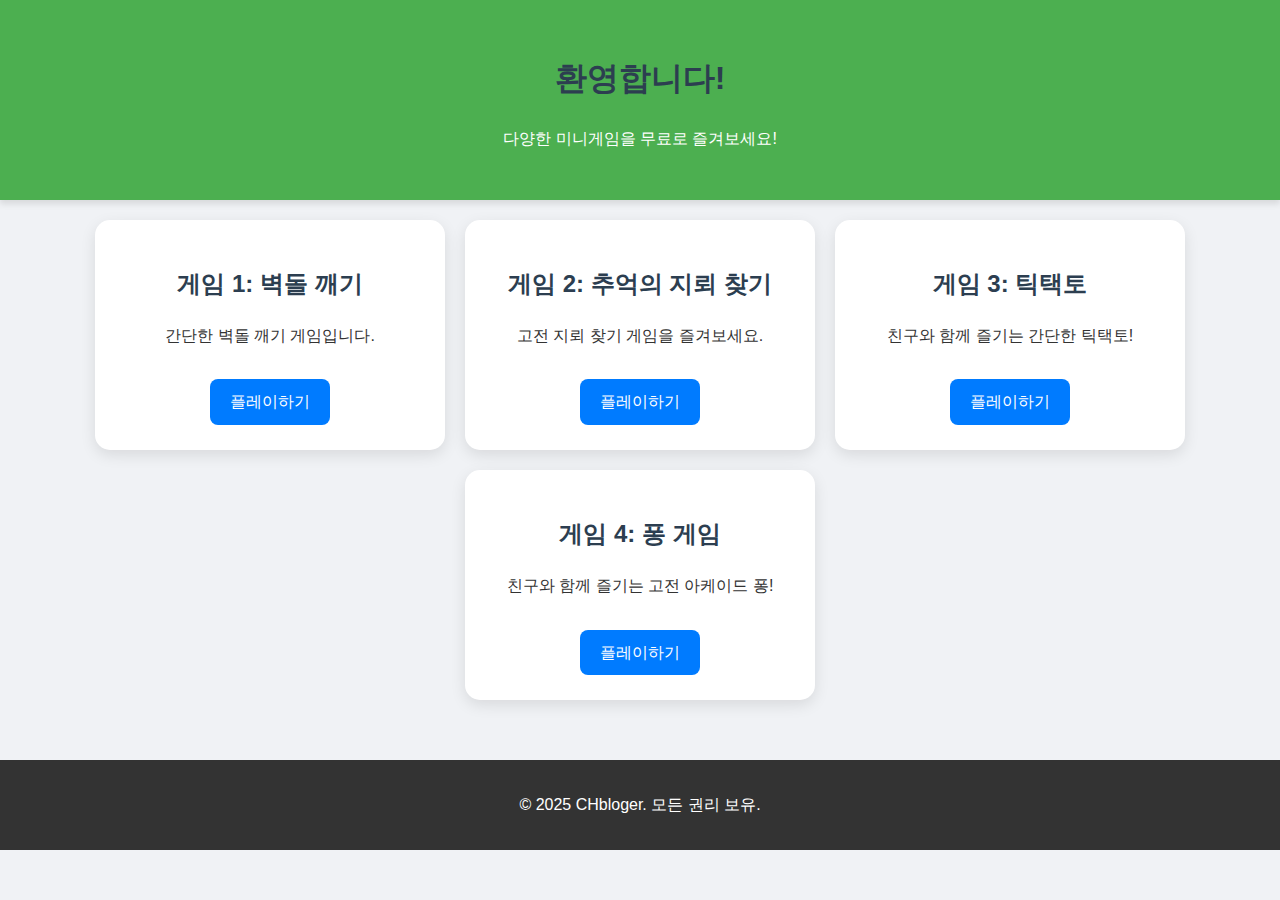
<file: index.html>
<!DOCTYPE html>
<html lang="ko">
<head>
    <meta charset="UTF-8">
    <meta name="viewport" content="width=device-width, initial-scale=1.0">
    <title>나만의 미니게임 천국</title>
    <link rel="stylesheet" href="style.css">
</head>
<body>
    <header>
        <h1>환영합니다!</h1>
        <p>다양한 미니게임을 무료로 즐겨보세요!</p>
    </header>

    <main id="game-list">
        <!-- 게임 목록이 여기에 표시됩니다 -->
        <section class="game-card">
            <h2>게임 1: 벽돌 깨기</h2>
            <p>간단한 벽돌 깨기 게임입니다.</p>
            <a href="games/brick-breaker/index.html" class="play-button">플레이하기</a>
        </section>

        <section class="game-card">
            <h2>게임 2: 추억의 지뢰 찾기</h2>
            <p>고전 지뢰 찾기 게임을 즐겨보세요.</p>
            <a href="games/minesweeper/index.html" class="play-button">플레이하기</a>
        </section>

        <section class="game-card">
            <h2>게임 3: 틱택토</h2>
            <p>친구와 함께 즐기는 간단한 틱택토!</p>
            <a href="games/tic-tac-toe/index.html" class="play-button">플레이하기</a>
        </section>

        <section class="game-card">
            <h2>게임 4: 퐁 게임</h2>
            <p>친구와 함께 즐기는 고전 아케이드 퐁!</p>
            <a href="games/pong/index.html" class="play-button">플레이하기</a>
        </section>
        <!-- 더 많은 게임을 추가하세요 -->
    </main>

    <footer>
        <p>&copy; 2025 CHbloger. 모든 권리 보유.</p>
    </footer>
</body>
</html>
</file>
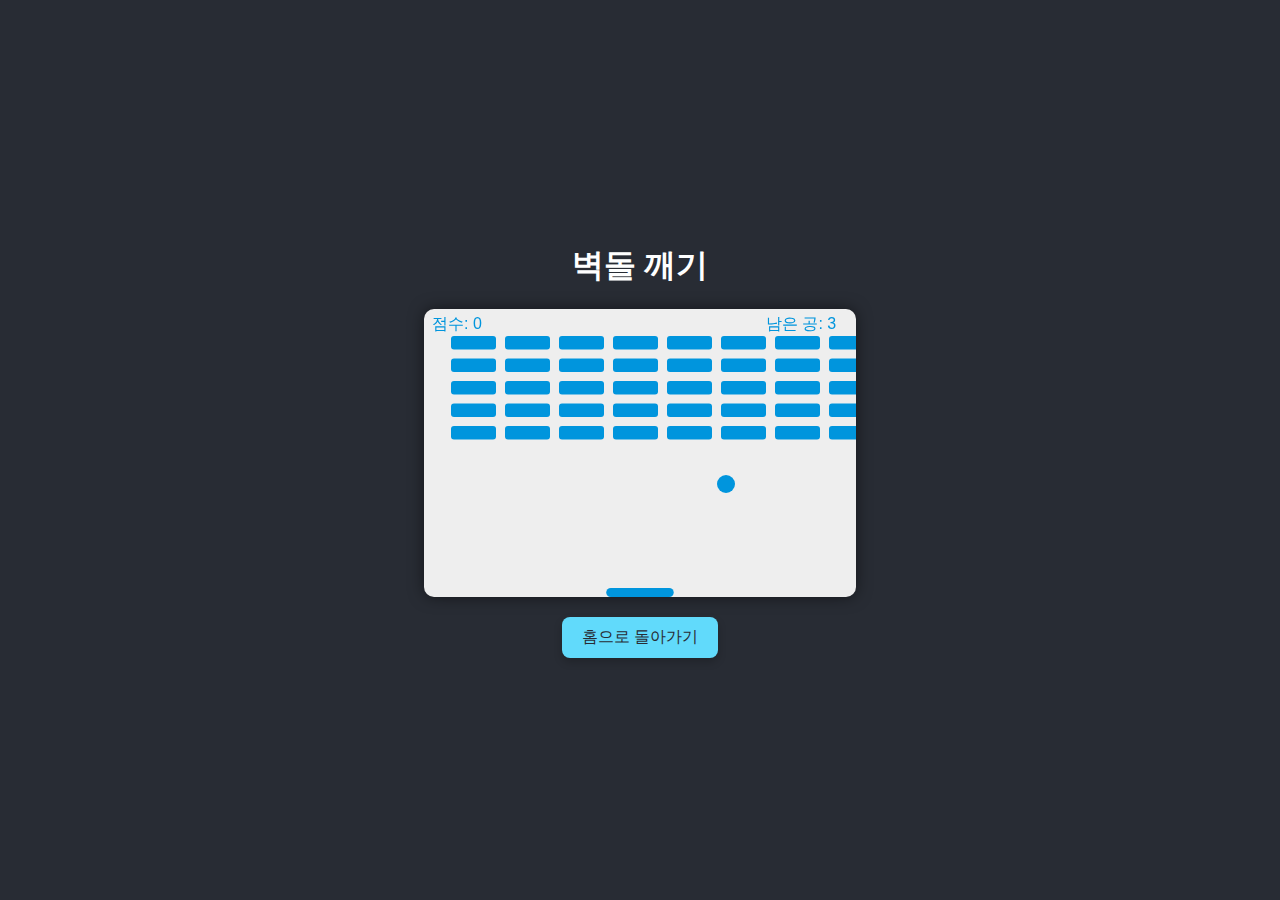
<file: games/brick-breaker/index.html>
<!DOCTYPE html>
<html lang="ko">
<head>
    <meta charset="UTF-8">
    <meta name="viewport" content="width=device-width, initial-scale=1.0">
    <title>벽돌 깨기</title>
    <style>
        body {
            display: flex;
            flex-direction: column;
            justify-content: center;
            align-items: center;
            min-height: 100vh;
            margin: 0;
            background-color: #282c34;
            color: white;
            font-family: 'Inter', sans-serif;
        }
        canvas {
            background: #eee;
            display: block;
            border-radius: 10px;
            box-shadow: 0 0 15px rgba(0, 0, 0, 0.5);
        }
        .game-container {
            text-align: center;
            margin-bottom: 20px;
        }
        .button-group {
            margin-top: 20px;
        }
        .button-group button {
            background-color: #61dafb;
            color: #282c34;
            border: none;
            padding: 10px 20px;
            margin: 0 10px;
            border-radius: 8px;
            cursor: pointer;
            font-size: 1em;
            transition: background-color 0.3s ease, transform 0.2s ease;
            box-shadow: 0 4px 8px rgba(0, 0, 0, 0.2);
        }
        .button-group button:hover {
            background-color: #21a1f1;
            transform: translateY(-2px);
        }
        #message-box {
            background-color: rgba(0, 0, 0, 0.7);
            color: white;
            padding: 15px;
            border-radius: 10px;
            position: absolute;
            top: 50%;
            left: 50%;
            transform: translate(-50%, -50%);
            z-index: 1000;
            display: none; /* JavaScript로 표시/숨김 처리 */
        }
    </style>
</head>
<body>
    <div class="game-container">
        <h1>벽돌 깨기</h1>
        <canvas id="brickBreakerCanvas" width="480" height="320"></canvas>
        <div class="button-group">
            <button onclick="document.location.href='../../index.html'">홈으로 돌아가기</button>
        </div>
    </div>

    <div id="message-box"></div>

    <script>
        // 메시지 박스를 표시하는 함수 (alert() 대체)
        function showMessageBox(message) {
            const messageBox = document.getElementById('message-box');
            messageBox.textContent = message;
            messageBox.style.display = 'block';
            setTimeout(() => {
                messageBox.style.display = 'none';
            }, 3000); // 3초 후 사라짐
        }

        const canvas = document.getElementById("brickBreakerCanvas");
        const ctx = canvas.getContext("2d");

        let ballRadius = 10;
        let x = canvas.width / 2;
        let y = canvas.height - 30;
        let dx = 2;
        let dy = -2;

        let paddleHeight = 10;
        let paddleWidth = 75;
        let paddleX = (canvas.width - paddleWidth) / 2;

        let rightPressed = false;
        let leftPressed = false;

        let brickRowCount = 5;
        let brickColumnCount = 8; // 벽돌의 수를 늘립니다.
        let brickWidth = 50;
        let brickHeight = 15;
        let brickPadding = 10;
        let brickOffsetTop = 30;
        let brickOffsetLeft = 30;
        let bricks = [];
        for (let c = 0; c < brickColumnCount; c++) {
            bricks[c] = [];
            for (let r = 0; r < brickRowCount; r++) {
                bricks[c][r] = { x: 0, y: 0, status: 1 };
            }
        }

        let score = 0;
        let lives = 3;

        document.addEventListener("keydown", keyDownHandler, false);
        document.addEventListener("keyup", keyUpHandler, false);
        document.addEventListener("mousemove", mouseMoveHandler, false);
        document.addEventListener("touchmove", touchMoveHandler, false); // 터치 이동 이벤트

        function keyDownHandler(e) {
            if (e.key === "Right" || e.key === "ArrowRight") {
                rightPressed = true;
            } else if (e.key === "Left" || e.key === "ArrowLeft") {
                leftPressed = true;
            }
        }

        function keyUpHandler(e) {
            if (e.key === "Right" || e.key === "ArrowRight") {
                rightPressed = false;
            } else if (e.key === "Left" || e.key === "ArrowLeft") {
                leftPressed = false;
            }
        }

        function mouseMoveHandler(e) {
            let relativeX = e.clientX - canvas.offsetLeft;
            if (relativeX > 0 && relativeX < canvas.width) {
                paddleX = relativeX - paddleWidth / 2;
            }
        }

        function touchMoveHandler(e) {
            e.preventDefault(); // 스크롤 방지
            let touchX = e.touches[0].clientX - canvas.offsetLeft;
            if (touchX > 0 && touchX < canvas.width) {
                paddleX = touchX - paddleWidth / 2;
            }
        }

        function collisionDetection() {
            for (let c = 0; c < brickColumnCount; c++) {
                for (let r = 0; r < brickRowCount; r++) {
                    let b = bricks[c][r];
                    if (b.status === 1) {
                        if (
                            x > b.x &&
                            x < b.x + brickWidth &&
                            y > b.y &&
                            y < b.y + brickHeight
                        ) {
                            dy = -dy;
                            b.status = 0;
                            score++;
                            if (score === brickRowCount * brickColumnCount) {
                                showMessageBox("축하합니다! 모든 벽돌을 깼습니다!");
                                document.location.reload();
                            }
                        }
                    }
                }
            }
        }

        function drawBall() {
            ctx.beginPath();
            ctx.arc(x, y, ballRadius, 0, Math.PI * 2);
            ctx.fillStyle = "#0095DD";
            ctx.fill();
            ctx.closePath();
        }

        function drawPaddle() {
            ctx.beginPath();
            ctx.roundRect(paddleX, canvas.height - paddleHeight, paddleWidth, paddleHeight, 5); // 둥근 모서리
            ctx.fillStyle = "#0095DD";
            ctx.fill();
            ctx.closePath();
        }

        function drawBricks() {
            for (let c = 0; c < brickColumnCount; c++) {
                for (let r = 0; r < brickRowCount; r++) {
                    if (bricks[c][r].status === 1) {
                        let brickX = c * (brickWidth + brickPadding) + brickOffsetLeft;
                        let brickY = r * (brickHeight + brickPadding) + brickOffsetTop;
                        bricks[c][r].x = brickX;
                        bricks[c][r].y = brickY;
                        ctx.beginPath();
                        ctx.roundRect(brickX, brickY, brickWidth, brickHeight, 3); // 둥근 모서리
                        ctx.fillStyle = "#0095DD";
                        ctx.fill();
                        ctx.closePath();
                    }
                }
            }
        }

        function drawScore() {
            ctx.font = "16px Arial";
            ctx.fillStyle = "#0095DD";
            ctx.fillText("점수: " + score, 8, 20);
        }

        function drawLives() {
            ctx.font = "16px Arial";
            ctx.fillStyle = "#0095DD";
            ctx.fillText("남은 공: " + lives, canvas.width - 90, 20);
        }

        function draw() {
            ctx.clearRect(0, 0, canvas.width, canvas.height);
            drawBricks();
            drawBall();
            drawPaddle();
            drawScore();
            drawLives();
            collisionDetection();

            if (x + dx > canvas.width - ballRadius || x + dx < ballRadius) {
                dx = -dx;
            }
            if (y + dy < ballRadius) {
                dy = -dy;
            } else if (y + dy > canvas.height - ballRadius) {
                if (x > paddleX && x < paddleX + paddleWidth) {
                    dy = -dy;
                } else {
                    lives--;
                    if (!lives) {
                        showMessageBox("게임 오버! 점수: " + score);
                        document.location.reload();
                    } else {
                        x = canvas.width / 2;
                        y = canvas.height - 30;
                        dx = 2;
                        dy = -2;
                        paddleX = (canvas.width - paddleWidth) / 2;
                    }
                }
            }

            if (rightPressed && paddleX < canvas.width - paddleWidth) {
                paddleX += 7;
            } else if (leftPressed && paddleX > 0) {
                paddleX -= 7;
            }

            x += dx;
            y += dy;

            requestAnimationFrame(draw);
        }

        // 캔버스 크기 조정
        function resizeCanvas() {
            const gameContainer = document.querySelector('.game-container');
            const maxWidth = gameContainer.clientWidth * 0.9; // 부모 요소의 90%
            const maxHeight = window.innerHeight * 0.7; // 뷰포트 높이의 70%

            const aspectRatio = 480 / 320; // 원래 캔버스의 가로세로 비율

            let newWidth = Math.min(maxWidth, maxHeight * aspectRatio);
            let newHeight = newWidth / aspectRatio;

            if (newHeight > maxHeight) {
                newHeight = maxHeight;
                newWidth = newHeight * aspectRatio;
            }

            canvas.width = newWidth;
            canvas.height = newHeight;

            // 공, 패들, 벽돌 등의 크기와 위치를 새로운 캔버스 크기에 맞게 재조정해야 합니다.
            // 여기서는 간단하게 비율에 따라 조정하는 예시를 보여줍니다.
            // 실제 게임에서는 더 복잡한 조정 로직이 필요할 수 있습니다.
            const scaleFactor = newWidth / 480; // 원래 너비 480 기준

            ballRadius = 10 * scaleFactor;
            paddleHeight = 10 * scaleFactor;
            paddleWidth = 75 * scaleFactor;
            brickWidth = 50 * scaleFactor;
            brickHeight = 15 * scaleFactor;
            brickPadding = 10 * scaleFactor;
            brickOffsetTop = 30 * scaleFactor;
            brickOffsetLeft = 30 * scaleFactor;

            // 위치 초기화
            x = canvas.width / 2;
            y = canvas.height - 30 * scaleFactor;
            paddleX = (canvas.width - paddleWidth) / 2;
        }

        window.addEventListener('resize', resizeCanvas);
        window.addEventListener('load', () => {
            resizeCanvas(); // 초기 로드 시 캔버스 크기 조정
            draw(); // 게임 시작
        });
    </script>
</body>
</html>
</file>
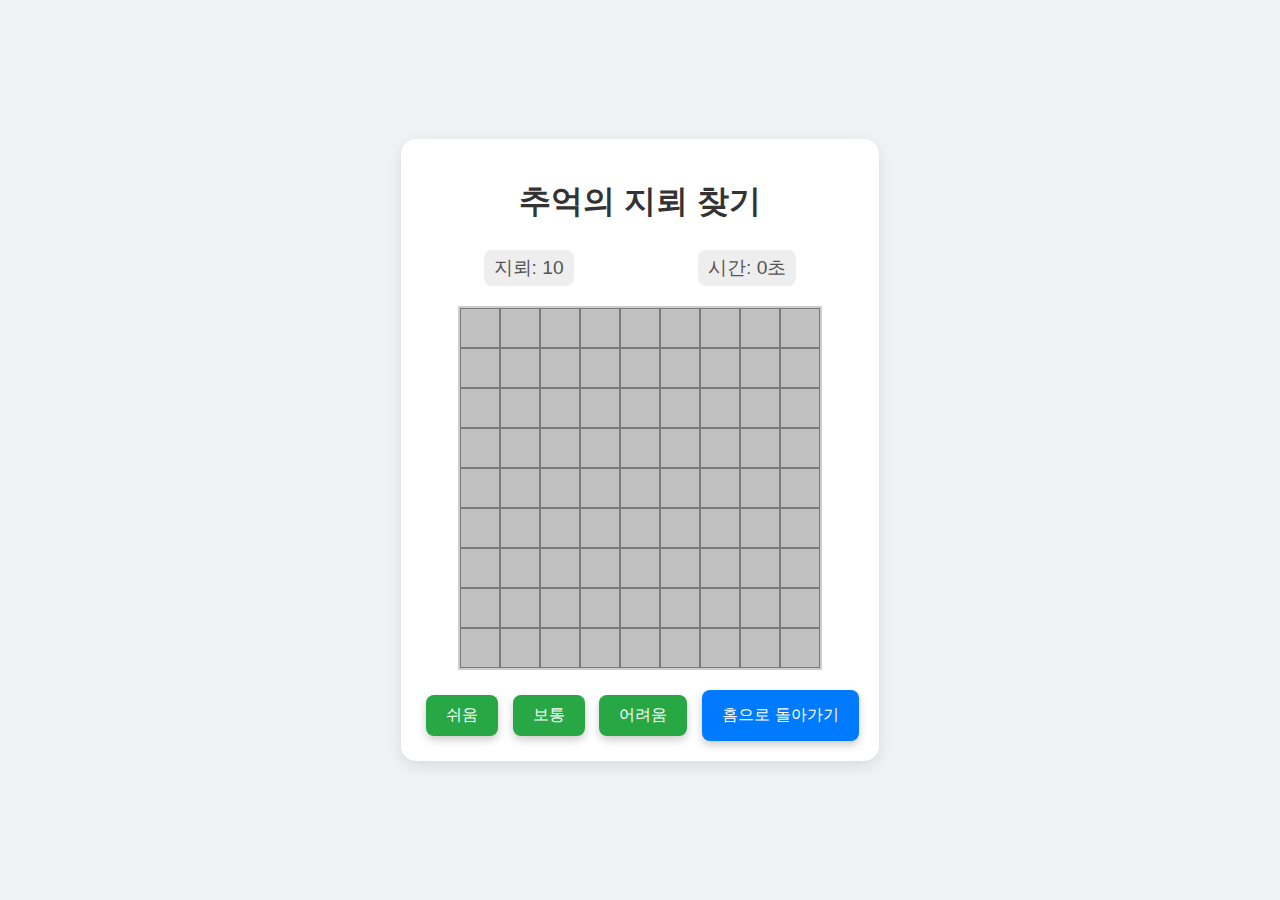
<file: games/minesweeper/index.html>
<!DOCTYPE html>
<html lang="ko">
<head>
    <meta charset="UTF-8">
    <meta name="viewport" content="width=device-width, initial-scale=1.0">
    <title>추억의 지뢰 찾기</title>
    <style>
        body {
            display: flex;
            flex-direction: column;
            justify-content: center;
            align-items: center;
            min-height: 100vh;
            margin: 0;
            background-color: #f0f2f5;
            color: #333;
            font-family: 'Noto Sans KR', sans-serif;
            overflow: hidden;
        }
        .game-container {
            background-color: white;
            border-radius: 15px;
            box-shadow: 0 5px 15px rgba(0,0,0,0.1);
            padding: 20px;
            text-align: center;
            margin: 20px;
            max-width: 90%;
            display: flex;
            flex-direction: column;
            align-items: center;
        }
        #minesweeperCanvas {
            border: 2px solid #ccc;
            background-color: #e0e0e0;
            cursor: pointer;
            display: block;
            touch-action: manipulation;
        }
        .info-panel {
            display: flex;
            justify-content: space-around;
            width: 100%;
            margin-bottom: 15px;
            font-size: 1.2em;
            color: #555;
            flex-wrap: wrap;
        }
        .info-item {
            padding: 5px 10px;
            background-color: #eee;
            border-radius: 8px;
            margin: 5px;
        }
        .button-group {
            margin-top: 20px;
            display: flex;
            gap: 10px;
            flex-wrap: wrap;
            justify-content: center;
        }
        .button-group button {
            background-color: #007bff;
            color: white;
            border: none;
            padding: 10px 20px;
            border-radius: 8px;
            cursor: pointer;
            font-size: 1em;
            transition: background-color 0.3s ease, transform 0.2s ease;
            box-shadow: 0 4px 8px rgba(0, 0, 0, 0.2);
        }
        .button-group button:hover {
            background-color: #0056b3;
            transform: translateY(-2px);
        }
        #message-box {
            background-color: rgba(0, 0, 0, 0.8);
            color: white;
            padding: 20px;
            border-radius: 10px;
            position: fixed;
            top: 50%;
            left: 50%;
            transform: translate(-50%, -50%);
            z-index: 1000;
            display: none;
            font-size: 1.5em;
            text-align: center;
            box-shadow: 0 0 20px rgba(0, 0, 0, 0.5);
            max-width: 80%;
        }
        .difficulty-buttons button {
            background-color: #28a745;
            margin: 5px;
        }
        .difficulty-buttons button:hover {
            background-color: #218838;
        }
    </style>
</head>
<body>
    <div class="game-container">
        <h1>추억의 지뢰 찾기</h1>
        <div class="info-panel">
            <div class="info-item">지뢰: <span id="minesCount"></span></div>
            <div class="info-item">시간: <span id="timer">0</span>초</div>
        </div>
        <canvas id="minesweeperCanvas"></canvas>
        <div class="button-group">
            <div class="difficulty-buttons">
                <button onclick="startGame(9, 9, 10)">쉬움</button>
                <button onclick="startGame(16, 16, 40)">보통</button>
                <button onclick="startGame(16, 30, 99)">어려움</button>
            </div>
            <button onclick="document.location.href='../../index.html'">홈으로 돌아가기</button>
        </div>
    </div>

    <div id="message-box"></div>

    <script>
        const canvas = document.getElementById('minesweeperCanvas');
        const ctx = canvas.getContext('2d');
        const minesCountDisplay = document.getElementById('minesCount');
        const timerDisplay = document.getElementById('timer');
        const messageBox = document.getElementById('message-box');

        let board = [];
        let rows = 9;
        let cols = 9;
        let mines = 10;
        let cellSize = 30;
        let revealedCells = 0;
        let gameStarted = false;
        let gameOver = false;
        let timerInterval;
        let timeElapsed = 0;
        let flagsPlaced = 0;

        const UNREVEALED = 0;
        const REVEALED = 1;
        const FLAGGED = 2;
        const MINE = -1;

        function showMessageBox(message) {
            messageBox.textContent = message;
            messageBox.style.display = 'block';
            clearInterval(timerInterval);
            setTimeout(() => {
                messageBox.style.display = 'none';
            }, 3000);
        }

        function createBoard() {
            board = Array(rows).fill(null).map(() =>
                Array(cols).fill(null).map(() => ({
                    value: 0,
                    status: UNREVEALED
                }))
            );
            revealedCells = 0;
            flagsPlaced = 0;
            gameOver = false;
            gameStarted = false;
            timeElapsed = 0;
            clearInterval(timerInterval);
            timerDisplay.textContent = '0';
        }

        function placeMines(initialRow, initialCol) {
            let placedMines = 0;
            while (placedMines < mines) {
                const r = Math.floor(Math.random() * rows);
                const c = Math.floor(Math.random() * cols);

                if (board[r][c].value !== MINE && !(r === initialRow && c === initialCol)) {
                    board[r][c].value = MINE;
                    placedMines++;
                }
            }
            calculateNeighborMines();
        }

        function calculateNeighborMines() {
            for (let r = 0; r < rows; r++) {
                for (let c = 0; c < cols; c++) {
                    if (board[r][c].value === MINE) {
                        for (let dr = -1; dr <= 1; dr++) {
                            for (let dc = -1; dc <= 1; dc++) {
                                if (dr === 0 && dc === 0) continue;
                                const nr = r + dr;
                                const nc = c + dc;
                                if (nr >= 0 && nr < rows && nc >= 0 && nc < cols && board[nr][nc].value !== MINE) {
                                    board[nr][nc].value++;
                                }
                            }
                        }
                    }
                }
            }
        }

        function drawBoard() {
            ctx.clearRect(0, 0, canvas.width, canvas.height);
            for (let r = 0; r < rows; r++) {
                for (let c = 0; c < cols; c++) {
                    const cell = board[r][c];
                    const x = c * cellSize;
                    const y = r * cellSize;

                    ctx.beginPath();
                    ctx.rect(x, y, cellSize, cellSize);

                    if (cell.status === REVEALED) {
                        ctx.fillStyle = '#D3D3D3';
                        ctx.fill();
                        ctx.strokeStyle = '#999999';
                        ctx.lineWidth = 1;
                        ctx.stroke();

                        if (cell.value === MINE) {
                            ctx.fillStyle = 'red';
                            ctx.arc(x + cellSize / 2, y + cellSize / 2, cellSize / 3, 0, Math.PI * 2);
                            ctx.fill();
                        } else if (cell.value > 0) {
                            const colors = ['transparent', 'blue', 'green', 'red', 'darkblue', 'brown', 'cadetblue', 'black', 'grey'];
                            ctx.fillStyle = colors[cell.value] || 'black';
                            ctx.font = `${cellSize * 0.6}px Arial`;
                            ctx.textAlign = 'center';
                            ctx.textBaseline = 'middle';
                            ctx.fillText(cell.value, x + cellSize / 2, y + cellSize / 2);
                        }
                    } else {
                        ctx.fillStyle = '#C0C0C0';
                        ctx.fill();
                        ctx.strokeStyle = '#7B7B7B';
                        ctx.lineWidth = 2;
                        ctx.stroke();

                        if (cell.status === FLAGGED) {
                            ctx.fillStyle = 'red';
                            ctx.font = `${cellSize * 0.7}px Arial`;
                            ctx.textAlign = 'center';
                            ctx.textBaseline = 'middle';
                            ctx.fillText('🚩', x + cellSize / 2, y + cellSize / 2);
                        }
                    }
                    ctx.closePath();
                }
            }
            minesCountDisplay.textContent = mines - flagsPlaced;
        }

        function revealCell(row, col) {
            if (row < 0 || row >= rows || col < 0 || col >= cols || board[row][col].status === REVEALED || board[row][col].status === FLAGGED) {
                return;
            }

            board[row][col].status = REVEALED;
            revealedCells++;

            if (board[row][col].value === MINE) {
                gameOver = true;
                revealAllMines();
                drawBoard();
                showMessageBox('게임 오버! 💣');
                return;
            }

            if (board[row][col].value === 0) {
                for (let dr = -1; dr <= 1; dr++) {
                    for (let dc = -1; dc <= 1; dc++) {
                        if (dr === 0 && dc === 0) continue;
                        revealCell(row + dr, col + dc);
                    }
                }
            }

            if (revealedCells === (rows * cols) - mines) {
                gameOver = true;
                drawBoard();
                showMessageBox('승리! 🎉');
            }
        }

        function revealAllMines() {
            for (let r = 0; r < rows; r++) {
                for (let c = 0; c < cols; c++) {
                    if (board[r][c].value === MINE) {
                        board[r][c].status = REVEALED;
                    }
                }
            }
        }

        function handleLeftClick(event) {
            if (gameOver) return;

            const rect = canvas.getBoundingClientRect();
            const scaleX = canvas.width / rect.width;
            const scaleY = canvas.height / rect.height;
            const clientX = (event.clientX - rect.left) * scaleX;
            const clientY = (event.clientY - rect.top) * scaleY;

            const row = Math.floor(clientY / cellSize);
            const col = Math.floor(clientX / cellSize);

            if (row < 0 || row >= rows || col < 0 || col >= cols) return;

            if (!gameStarted) {
                placeMines(row, col);
                gameStarted = true;
                startTimer();
            }

            revealCell(row, col);
            drawBoard();
        }

        function handleRightClick(event) {
            event.preventDefault();
            if (gameOver || !gameStarted) return;

            const rect = canvas.getBoundingClientRect();
            const scaleX = canvas.width / rect.width;
            const scaleY = canvas.height / rect.height;
            const clientX = (event.clientX - rect.left) * scaleX;
            const clientY = (event.clientY - rect.top) * scaleY;

            const row = Math.floor(clientY / cellSize);
            const col = Math.floor(clientX / cellSize);

            if (row < 0 || row >= rows || col < 0 || col >= cols) return;

            const cell = board[row][col];
            if (cell.status === UNREVEALED) {
                cell.status = FLAGGED;
                flagsPlaced++;
            } else if (cell.status === FLAGGED) {
                cell.status = UNREVEALED;
                flagsPlaced--;
            }
            drawBoard();
        }

        let touchTimer;
        let longPressThreshold = 500; // ms

        function handleTouchStart(event) {
            if (event.touches.length === 1) {
                const rect = canvas.getBoundingClientRect();
                const scaleX = canvas.width / rect.width;
                const scaleY = canvas.height / rect.height;
                const clientX = (event.touches[0].clientX - rect.left) * scaleX;
                const clientY = (event.touches[0].clientY - rect.top) * scaleY;

                const row = Math.floor(clientY / cellSize);
                const col = Math.floor(clientX / cellSize);

                touchTimer = setTimeout(() => {
                    handleLongPress(row, col);
                    touchTimer = null;
                }, longPressThreshold);
            }
        }

        function handleTouchEnd(event) {
            if (touchTimer) {
                clearTimeout(touchTimer);
                touchTimer = null;

                if (!gameOver) {
                    const rect = canvas.getBoundingClientRect();
                    const scaleX = canvas.width / rect.width;
                    const scaleY = canvas.height / rect.height;
                    const clientX = (event.changedTouches[0].clientX - rect.left) * scaleX;
                    const clientY = (event.changedTouches[0].clientY - rect.top) * scaleY;

                    const row = Math.floor(clientY / cellSize);
                    const col = Math.floor(clientX / cellSize);
                    if (row >= 0 && row < rows && col >= 0 && col < cols) {
                        if (!gameStarted) {
                            placeMines(row, col);
                            gameStarted = true;
                            startTimer();
                        }
                        revealCell(row, col);
                        drawBoard();
                    }
                }
            }
        }

        function handleTouchMove(event) {
            if (touchTimer) {
                clearTimeout(touchTimer);
                touchTimer = null;
            }
        }

        function handleLongPress(row, col) {
            if (gameOver || !gameStarted) return;
            const cell = board[row][col];
            if (cell.status === UNREVEALED) {
                cell.status = FLAGGED;
                flagsPlaced++;
            } else if (cell.status === FLAGGED) {
                cell.status = UNREVEALED;
                flagsPlaced--;
            }
            drawBoard();
        }


        function startTimer() {
            clearInterval(timerInterval);
            timeElapsed = 0;
            timerDisplay.textContent = '0';
            timerInterval = setInterval(() => {
                timeElapsed++;
                timerDisplay.textContent = timeElapsed;
            }, 1000);
        }

        function resizeCanvas() {
            const gameContainer = document.querySelector('.game-container');
            const containerWidth = gameContainer.clientWidth - 40;
            const containerHeight = window.innerHeight * 0.7;

            let newCellSize = Math.min(Math.floor(containerWidth / cols), Math.floor(containerHeight / rows), 40);
            cellSize = Math.max(newCellSize, 20);

            canvas.width = cols * cellSize;
            canvas.height = rows * cellSize;

            drawBoard();
        }

        function startGame(newRows, newCols, newMines) {
            rows = newRows;
            cols = newCols;
            mines = newMines;
            createBoard();
            resizeCanvas();
        }

        canvas.addEventListener('click', handleLeftClick);
        canvas.addEventListener('contextmenu', handleRightClick);
        canvas.addEventListener('touchstart', handleTouchStart, { passive: true });
        canvas.addEventListener('touchend', handleTouchEnd, { passive: true });
        canvas.addEventListener('touchmove', handleTouchMove, { passive: true });

        window.addEventListener('resize', resizeCanvas);
        window.addEventListener('load', () => {
            startGame(9, 9, 10);
        });
    </script>
</body>
</html>
</file>
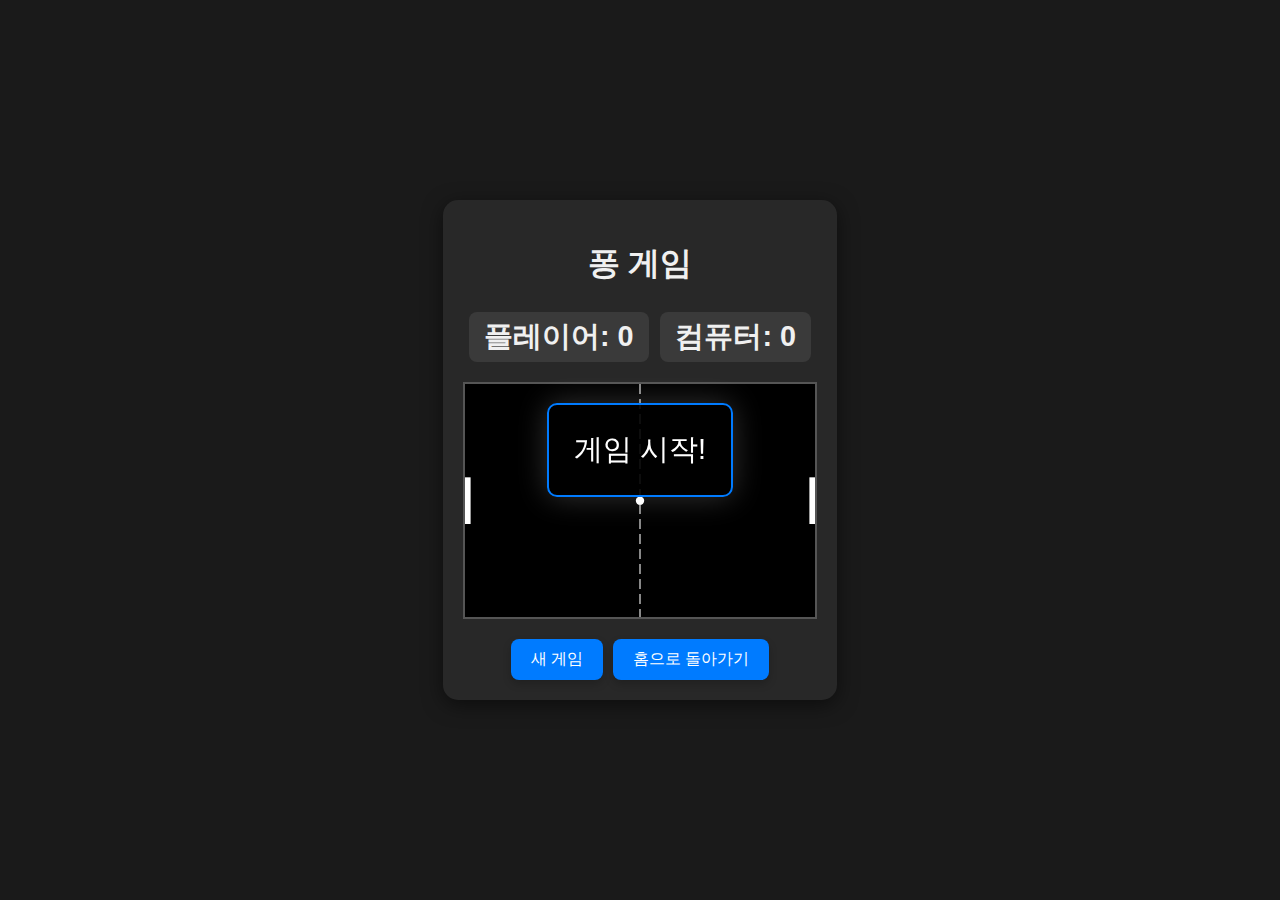
<file: games/pong/index.html>
<!DOCTYPE html>
<html lang="ko">
<head>
    <meta charset="UTF-8">
    <meta name="viewport" content="width=device-width, initial-scale=1.0">
    <title>퐁 게임</title>
    <style>
        body {
            display: flex;
            flex-direction: column;
            justify-content: center;
            align-items: center;
            min-height: 100vh;
            margin: 0;
            background-color: #1a1a1a;
            color: #f0f0f0;
            font-family: 'Noto Sans KR', sans-serif;
            overflow: hidden;
        }
        .game-container {
            background-color: #282828;
            border-radius: 15px;
            box-shadow: 0 5px 20px rgba(0,0,0,0.5);
            padding: 20px;
            text-align: center;
            margin: 20px;
            max-width: 90%;
            display: flex;
            flex-direction: column;
            align-items: center;
            position: relative; /* For message box positioning */
        }
        #pongCanvas {
            background-color: #000;
            border: 2px solid #555;
            display: block;
            touch-action: manipulation;
        }
        .score-panel {
            display: flex;
            justify-content: space-around;
            width: 100%;
            margin-bottom: 15px;
            font-size: 1.8em;
            font-weight: bold;
            color: #f0f0f0;
            flex-wrap: wrap;
        }
        .score-item {
            padding: 5px 15px;
            background-color: #3a3a3a;
            border-radius: 8px;
            margin: 5px;
        }
        .button-group {
            margin-top: 20px;
            display: flex;
            gap: 10px;
            flex-wrap: wrap;
            justify-content: center;
        }
        .button-group button {
            background-color: #007bff;
            color: white;
            border: none;
            padding: 10px 20px;
            border-radius: 8px;
            cursor: pointer;
            font-size: 1em;
            transition: background-color 0.3s ease, transform 0.2s ease;
            box-shadow: 0 4px 8px rgba(0, 0, 0, 0.2);
        }
        .button-group button:hover {
            background-color: #0056b3;
            transform: translateY(-2px);
        }
        #message-box {
            background-color: rgba(0, 0, 0, 0.9);
            color: white;
            padding: 25px;
            border-radius: 10px;
            position: absolute;
            top: 50%;
            left: 50%;
            transform: translate(-50%, -50%);
            z-index: 1000;
            display: none;
            font-size: 1.8em;
            text-align: center;
            box-shadow: 0 0 30px rgba(255, 255, 255, 0.2);
            max-width: 80%;
            border: 2px solid #007bff;
        }
    </style>
</head>
<body>
    <div class="game-container">
        <h1>퐁 게임</h1>
        <div class="score-panel">
            <div class="score-item">플레이어: <span id="playerScore">0</span></div>
            <div class="score-item">컴퓨터: <span id="computerScore">0</span></div>
        </div>
        <canvas id="pongCanvas"></canvas>
        <div class="button-group">
            <button onclick="startGame()">새 게임</button>
            <button onclick="document.location.href='../../index.html'">홈으로 돌아가기</button>
        </div>
    </div>

    <div id="message-box"></div>

    <script>
        const canvas = document.getElementById('pongCanvas');
        const ctx = canvas.getContext('2d');
        const playerScoreDisplay = document.getElementById('playerScore');
        const computerScoreDisplay = document.getElementById('computerScore');
        const messageBox = document.getElementById('message-box');

        let canvasWidth, canvasHeight;
        let gameActive = false;
        let animationFrameId;

        // Ball properties
        let ball = {
            x: 0, y: 0,
            radius: 7,
            dx: 5, dy: 5,
            speed: 5
        };

        // Paddle properties
        let paddleWidth = 10;
        let paddleHeight = 80;
        let playerPaddle = {
            x: 0, y: 0,
            dy: 0 // For keyboard control
        };
        let computerPaddle = {
            x: 0, y: 0
        };

        // Game state
        let playerScore = 0;
        let computerScore = 0;
        const maxScore = 5;

        function showMessageBox(message) {
            messageBox.textContent = message;
            messageBox.style.display = 'block';
            gameActive = false;
            cancelAnimationFrame(animationFrameId);
            setTimeout(() => {
                messageBox.style.display = 'none';
            }, 3000);
        }

        function resizeCanvas() {
            const gameContainer = document.querySelector('.game-container');
            const containerWidth = gameContainer.clientWidth - 40; // Subtract padding
            const maxGameWidth = Math.min(containerWidth, window.innerHeight * 0.75, 600); // Max width 600px, responsive
            
            canvasWidth = maxGameWidth;
            canvasHeight = maxGameWidth * (2/3); // Maintain aspect ratio for Pong (e.g., 600x400)

            canvas.width = canvasWidth;
            canvas.height = canvasHeight;

            // Adjust game elements based on new canvas size
            ball.radius = canvasWidth * 0.012; // Roughly 7px for 600 width
            paddleWidth = canvasWidth * 0.016; // Roughly 10px for 600 width
            paddleHeight = canvasHeight * 0.2; // Roughly 80px for 400 height
            ball.speed = Math.max(5, canvasWidth / 120); // Scale speed

            resetBallAndPaddles();
            draw();
        }

        function drawRect(x, y, w, h, color) {
            ctx.fillStyle = color;
            ctx.fillRect(x, y, w, h);
        }

        function drawCircle(x, y, r, color) {
            ctx.fillStyle = color;
            ctx.beginPath();
            ctx.arc(x, y, r, 0, Math.PI * 2, true);
            ctx.closePath();
            ctx.fill();
        }

        function drawNet() {
            for (let i = 0; i < canvasHeight; i += 15) {
                drawRect(canvasWidth / 2 - 1, i, 2, 10, '#888');
            }
        }

        function draw() {
            // Clear canvas
            drawRect(0, 0, canvasWidth, canvasHeight, '#000');

            // Draw net
            drawNet();

            // Draw paddles
            drawRect(playerPaddle.x, playerPaddle.y, paddleWidth, paddleHeight, '#fff');
            drawRect(computerPaddle.x, computerPaddle.y, paddleWidth, paddleHeight, '#fff');

            // Draw ball
            drawCircle(ball.x, ball.y, ball.radius, '#fff');

            // Update scores
            playerScoreDisplay.textContent = playerScore;
            computerScoreDisplay.textContent = computerScore;
        }

        function resetBallAndPaddles() {
            ball.x = canvasWidth / 2;
            ball.y = canvasHeight / 2;
            ball.dx = (Math.random() > 0.5 ? 1 : -1) * ball.speed;
            ball.dy = (Math.random() > 0.5 ? 1 : -1) * ball.speed;

            playerPaddle.x = 0;
            playerPaddle.y = (canvasHeight - paddleHeight) / 2;
            playerPaddle.dy = 0; // Reset keyboard control

            computerPaddle.x = canvasWidth - paddleWidth;
            computerPaddle.y = (canvasHeight - paddleHeight) / 2;
        }

        function update() {
            if (!gameActive) return;

            // Move ball
            ball.x += ball.dx;
            ball.y += ball.dy;

            // Ball collision with top/bottom walls
            if (ball.y + ball.radius > canvasHeight || ball.y - ball.radius < 0) {
                ball.dy = -ball.dy;
            }

            // Ball collision with paddles
            if (ball.dx < 0) { // Moving left (towards player)
                if (ball.y > playerPaddle.y && ball.y < playerPaddle.y + paddleHeight &&
                    ball.x - ball.radius < playerPaddle.x + paddleWidth) {
                    ball.dx = -ball.dx;
                    // Adjust ball angle based on where it hit the paddle
                    let collidePoint = ball.y - (playerPaddle.y + paddleHeight / 2);
                    collidePoint = collidePoint / (paddleHeight / 2);
                    ball.dy = collidePoint * ball.speed;
                }
            } else { // Moving right (towards computer)
                if (ball.y > computerPaddle.y && ball.y < computerPaddle.y + paddleHeight &&
                    ball.x + ball.radius > computerPaddle.x) {
                    ball.dx = -ball.dx;
                    // Adjust ball angle
                    let collidePoint = ball.y - (computerPaddle.y + paddleHeight / 2);
                    collidePoint = collidePoint / (paddleHeight / 2);
                    ball.dy = collidePoint * ball.speed;
                }
            }

            // Score update
            if (ball.x - ball.radius < 0) { // Ball passed player paddle
                computerScore++;
                resetBallAndPaddles();
                checkWin();
            } else if (ball.x + ball.radius > canvasWidth) { // Ball passed computer paddle
                playerScore++;
                resetBallAndPaddles();
                checkWin();
            }

            // Computer AI (simple follow)
            let computerPaddleCenter = computerPaddle.y + paddleHeight / 2;
            if (computerPaddleCenter < ball.y - 35) { // Add some buffer for realism
                computerPaddle.y += Math.min(ball.speed * 0.8, ball.y - computerPaddleCenter);
            } else if (computerPaddleCenter > ball.y + 35) {
                computerPaddle.y -= Math.min(ball.speed * 0.8, computerPaddleCenter - ball.y);
            }
            // Keep computer paddle within bounds
            computerPaddle.y = Math.max(0, Math.min(computerPaddle.y, canvasHeight - paddleHeight));

            // Player paddle keyboard movement
            playerPaddle.y += playerPaddle.dy;
            playerPaddle.y = Math.max(0, Math.min(playerPaddle.y, canvasHeight - paddleHeight));

            draw();
            if (gameActive) {
                animationFrameId = requestAnimationFrame(update);
            }
        }

        function checkWin() {
            if (playerScore >= maxScore) {
                showMessageBox('플레이어 승리! 🎉');
                gameActive = false;
            } else if (computerScore >= maxScore) {
                showMessageBox('컴퓨터 승리! 😥');
                gameActive = false;
            }
        }

        function startGame() {
            playerScore = 0;
            computerScore = 0;
            playerScoreDisplay.textContent = playerScore;
            computerScoreDisplay.textContent = computerScore;
            resetBallAndPaddles();
            gameActive = true;
            showMessageBox('게임 시작!');
            animationFrameId = requestAnimationFrame(update);
        }

        // Keyboard control for player paddle
        document.addEventListener('keydown', (e) => {
            if (e.key === 'ArrowUp') {
                playerPaddle.dy = -7;
            } else if (e.key === 'ArrowDown') {
                playerPaddle.dy = 7;
            }
        });
        document.addEventListener('keyup', (e) => {
            if (e.key === 'ArrowUp' || e.key === 'ArrowDown') {
                playerPaddle.dy = 0;
            }
        });

        // Mouse/Touch control for player paddle
        canvas.addEventListener('mousemove', (e) => {
            const rect = canvas.getBoundingClientRect();
            const scaleY = canvas.height / rect.height;
            let mouseY = (e.clientY - rect.top) * scaleY;
            playerPaddle.y = mouseY - paddleHeight / 2;
            // Keep paddle within bounds
            playerPaddle.y = Math.max(0, Math.min(playerPaddle.y, canvasHeight - paddleHeight));
        });

        canvas.addEventListener('touchmove', (e) => {
            e.preventDefault(); // Prevent scrolling
            const rect = canvas.getBoundingClientRect();
            const scaleY = canvas.height / rect.height;
            let touchY = (e.touches[0].clientY - rect.top) * scaleY;
            playerPaddle.y = touchY - paddleHeight / 2;
            // Keep paddle within bounds
            playerPaddle.y = Math.max(0, Math.min(playerPaddle.y, canvasHeight - paddleHeight));
        }, { passive: false });

        window.addEventListener('resize', resizeCanvas);
        window.addEventListener('load', () => {
            resizeCanvas();
            startGame();
        });
    </script>
</body>
</html>
</file>
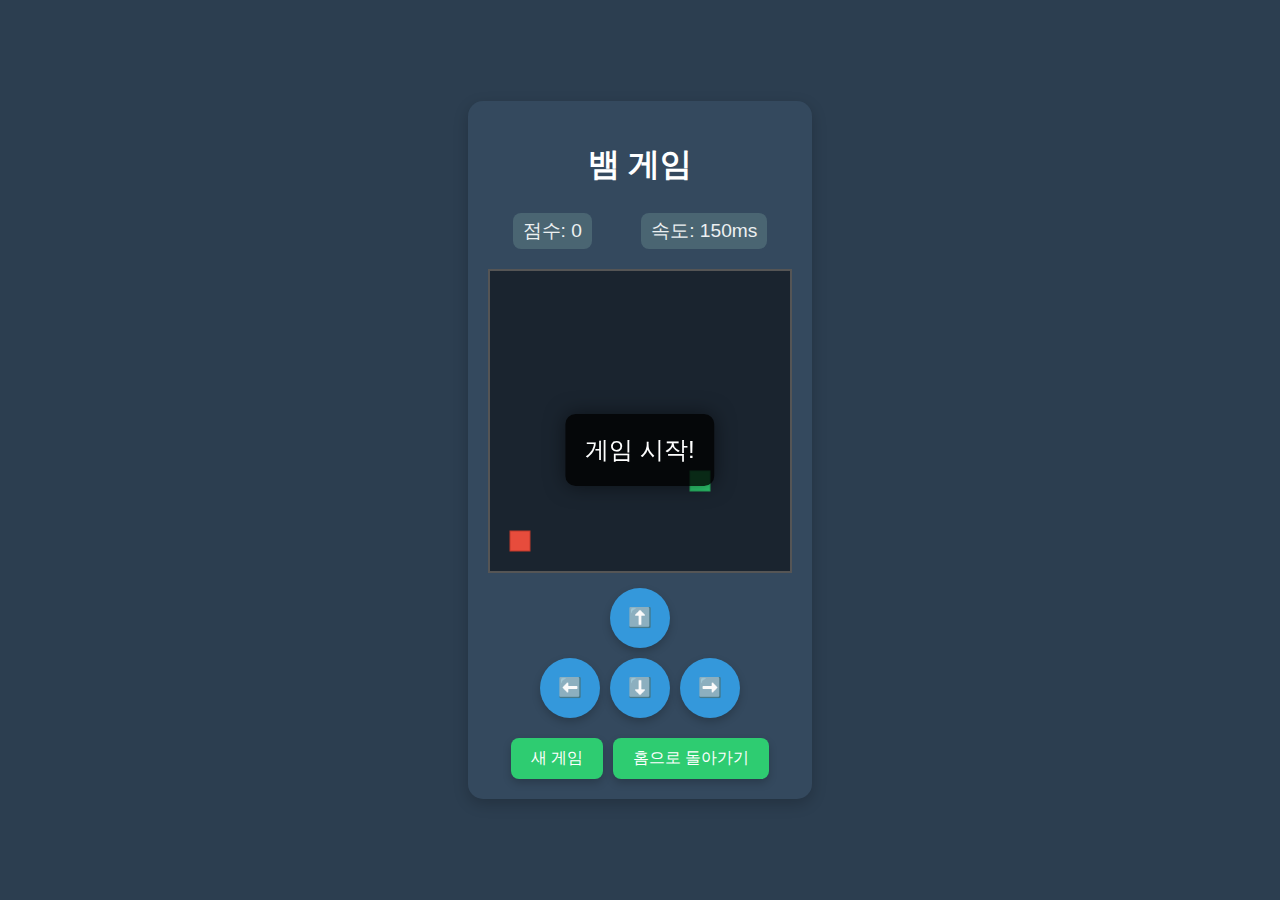
<file: games/snake/index.html>
<!DOCTYPE html>
<html lang="ko">
<head>
    <meta charset="UTF-8">
    <meta name="viewport" content="width=device-width, initial-scale=1.0">
    <title>뱀 게임</title>
    <style>
        body {
            display: flex;
            flex-direction: column;
            justify-content: center;
            align-items: center;
            min-height: 100vh;
            margin: 0;
            background-color: #2c3e50;
            color: white;
            font-family: 'Noto Sans KR', sans-serif;
        }
        .game-container {
            background-color: #34495e;
            border-radius: 15px;
            box-shadow: 0 5px 15px rgba(0,0,0,0.2);
            padding: 20px;
            text-align: center;
            margin: 20px;
            max-width: 90%;
            display: flex;
            flex-direction: column;
            align-items: center;
        }
        #snakeCanvas {
            background-color: #1a242f;
            border: 2px solid #555;
            display: block;
            touch-action: manipulation;
        }
        .info-panel {
            display: flex;
            justify-content: space-around;
            width: 100%;
            margin-bottom: 15px;
            font-size: 1.2em;
            color: #ecf0f1;
            flex-wrap: wrap;
        }
        .info-item {
            padding: 5px 10px;
            background-color: #4a6572;
            border-radius: 8px;
            margin: 5px;
        }
        .button-group {
            margin-top: 20px;
            display: flex;
            gap: 10px;
            flex-wrap: wrap;
            justify-content: center;
        }
        .button-group button {
            background-color: #2ecc71;
            color: white;
            border: none;
            padding: 10px 20px;
            border-radius: 8px;
            cursor: pointer;
            font-size: 1em;
            transition: background-color 0.3s ease, transform 0.2s ease;
            box-shadow: 0 4px 8px rgba(0, 0, 0, 0.2);
        }
        .button-group button:hover {
            background-color: #27ae60;
            transform: translateY(-2px);
        }
        #message-box {
            background-color: rgba(0, 0, 0, 0.8);
            color: white;
            padding: 20px;
            border-radius: 10px;
            position: fixed;
            top: 50%;
            left: 50%;
            transform: translate(-50%, -50%);
            z-index: 1000;
            display: none;
            font-size: 1.5em;
            text-align: center;
            box-shadow: 0 0 20px rgba(0, 0, 0, 0.5);
            max-width: 80%;
        }
        .controls {
            margin-top: 15px;
            display: flex;
            flex-direction: column;
            gap: 10px;
            align-items: center;
        }
        .control-row {
            display: flex;
            gap: 10px;
        }
        .control-btn {
            background-color: #3498db;
            color: white;
            border: none;
            padding: 15px 20px;
            border-radius: 50%;
            font-size: 1.2em;
            cursor: pointer;
            width: 60px;
            height: 60px;
            display: flex;
            justify-content: center;
            align-items: center;
            box-shadow: 0 4px 8px rgba(0, 0, 0, 0.2);
            transition: background-color 0.3s ease;
        }
        .control-btn:active {
            background-color: #2980b9;
        }
    </style>
</head>
<body>
    <div class="game-container">
        <h1>뱀 게임</h1>
        <div class="info-panel">
            <div class="info-item">점수: <span id="score">0</span></div>
            <div class="info-item">속도: <span id="speed">150ms</span></div>
        </div>
        <canvas id="snakeCanvas"></canvas>
        <div class="controls">
            <div class="control-row">
                <button class="control-btn" id="up-btn">⬆️</button>
            </div>
            <div class="control-row">
                <button class="control-btn" id="left-btn">⬅️</button>
                <button class="control-btn" id="down-btn">⬇️</button>
                <button class="control-btn" id="right-btn">➡️</button>
            </div>
        </div>
        <div class="button-group">
            <button onclick="startGame()">새 게임</button>
            <button onclick="document.location.href='../../index.html'">홈으로 돌아가기</button>
        </div>
    </div>

    <div id="message-box"></div>

    <script>
        const canvas = document.getElementById('snakeCanvas');
        const ctx = canvas.getContext('2d');
        const scoreDisplay = document.getElementById('score');
        const speedDisplay = document.getElementById('speed');
        const messageBox = document.getElementById('message-box');

        const gridSize = 20;
        let canvasWidth, canvasHeight;
        let snake = [{ x: 10, y: 10 }];
        let food = {};
        let direction = 'right';
        let changingDirection = false;
        let score = 0;
        let gameInterval;
        let gameSpeed = 150; // milliseconds
        let gameActive = false;

        const upBtn = document.getElementById('up-btn');
        const downBtn = document.getElementById('down-btn');
        const leftBtn = document.getElementById('left-btn');
        const rightBtn = document.getElementById('right-btn');

        function showMessageBox(message) {
            messageBox.textContent = message;
            messageBox.style.display = 'block';
            clearInterval(gameInterval);
            gameActive = false;
            setTimeout(() => {
                messageBox.style.display = 'none';
            }, 3000);
        }

        function resizeCanvas() {
            const gameContainer = document.querySelector('.game-container');
            const containerWidth = gameContainer.clientWidth - 40; // Subtract padding
            const maxDimension = Math.min(containerWidth, window.innerHeight * 0.6, 400); // Max 400px for smaller screens
            
            canvasWidth = Math.floor(maxDimension / gridSize) * gridSize;
            canvasHeight = Math.floor(maxDimension / gridSize) * gridSize;

            canvas.width = canvasWidth;
            canvas.height = canvasHeight;

            draw();
        }

        function generateFood() {
            food = {
                x: Math.floor(Math.random() * (canvas.width / gridSize)),
                y: Math.floor(Math.random() * (canvas.height / gridSize))
            };
            // Ensure food does not spawn on the snake
            for (let i = 0; i < snake.length; i++) {
                if (food.x === snake[i].x && food.y === snake[i].y) {
                    generateFood();
                    return;
                }
            }
        }

        function drawSnakePart(snakePart) {
            ctx.fillStyle = '#2ecc71'; // Green
            ctx.strokeStyle = '#27ae60'; // Darker green
            ctx.fillRect(snakePart.x * gridSize, snakePart.y * gridSize, gridSize, gridSize);
            ctx.strokeRect(snakePart.x * gridSize, snakePart.y * gridSize, gridSize, gridSize);
        }

        function drawFood() {
            ctx.fillStyle = '#e74c3c'; // Red
            ctx.strokeStyle = '#c0392b'; // Darker red
            ctx.fillRect(food.x * gridSize, food.y * gridSize, gridSize, gridSize);
            ctx.strokeRect(food.x * gridSize, food.y * gridSize, gridSize, gridSize);
        }

        function draw() {
            ctx.clearRect(0, 0, canvas.width, canvas.height);
            drawFood();
            snake.forEach(drawSnakePart);
        }

        function advanceSnake() {
            if (!gameActive) return;

            const head = { x: snake[0].x, y: snake[0].y };

            switch (direction) {
                case 'up':
                    head.y -= 1;
                    break;
                case 'down':
                    head.y += 1;
                    break;
                case 'left':
                    head.x -= 1;
                    break;
                case 'right':
                    head.x += 1;
                    break;
            }

            // Check for collision with walls
            const hitLeftWall = head.x < 0;
            const hitRightWall = head.x >= (canvas.width / gridSize);
            const hitTopWall = head.y < 0;
            const hitBottomWall = head.y >= (canvas.height / gridSize);

            // Check for collision with self
            const hitSelf = snake.some((part, index) => index !== 0 && part.x === head.x && part.y === head.y);

            if (hitLeftWall || hitRightWall || hitTopWall || hitBottomWall || hitSelf) {
                clearInterval(gameInterval);
                gameActive = false;
                showMessageBox(`게임 오버! 획득 점수: ${score} 😥`);
                return;
            }

            snake.unshift(head); // Add new head

            if (head.x === food.x && head.y === food.y) {
                score++;
                scoreDisplay.textContent = score;
                generateFood();
                // Increase speed every 5 points, up to a limit
                if (score % 5 === 0 && gameSpeed > 50) {
                    gameSpeed -= 10;
                    speedDisplay.textContent = `${gameSpeed}ms`;
                    clearInterval(gameInterval);
                    gameInterval = setInterval(advanceSnake, gameSpeed);
                }
            } else {
                snake.pop(); // Remove tail
            }
            changingDirection = false;
            draw();
        }

        function changeDirection(event) {
            if (changingDirection) return;
            changingDirection = true;

            const keyPressed = event.key;
            const goingUp = direction === 'up';
            const goingDown = direction === 'down';
            const goingLeft = direction === 'left';
            const goingRight = direction === 'right';

            if ((keyPressed === 'ArrowLeft' || keyPressed === 'Left') && !goingRight) {
                direction = 'left';
            } else if ((keyPressed === 'ArrowUp' || keyPressed === 'Up') && !goingDown) {
                direction = 'up';
            } else if ((keyPressed === 'ArrowRight' || keyPressed === 'Right') && !goingLeft) {
                direction = 'right';
            } else if ((keyPressed === 'ArrowDown' || keyPressed === 'Down') && !goingUp) {
                direction = 'down';
            }
        }

        function handleTouchControl(newDirection) {
            if (changingDirection) return;
            changingDirection = true;

            const goingUp = direction === 'up';
            const goingDown = direction === 'down';
            const goingLeft = direction === 'left';
            const goingRight = direction === 'right';

            if (newDirection === 'left' && !goingRight) {
                direction = 'left';
            } else if (newDirection === 'up' && !goingDown) {
                direction = 'up';
            } else if (newDirection === 'right' && !goingLeft) {
                direction = 'right';
            } else if (newDirection === 'down' && !goingUp) {
                direction = 'down';
            }
        }

        function startGame() {
            clearInterval(gameInterval);
            snake = [{ x: 10, y: 10 }];
            direction = 'right';
            score = 0;
            gameSpeed = 150;
            scoreDisplay.textContent = score;
            speedDisplay.textContent = `${gameSpeed}ms`;
            generateFood();
            draw();
            gameActive = true;
            gameInterval = setInterval(advanceSnake, gameSpeed);
            showMessageBox('게임 시작!');
        }

        document.addEventListener('keydown', changeDirection);
        upBtn.addEventListener('click', () => handleTouchControl('up'));
        downBtn.addEventListener('click', () => handleTouchControl('down'));
        leftBtn.addEventListener('click', () => handleTouchControl('left'));
        rightBtn.addEventListener('click', () => handleTouchControl('right'));

        window.addEventListener('resize', resizeCanvas);
        window.addEventListener('load', () => {
            resizeCanvas();
            startGame();
        });
    </script>
</body>
</html>
</file>
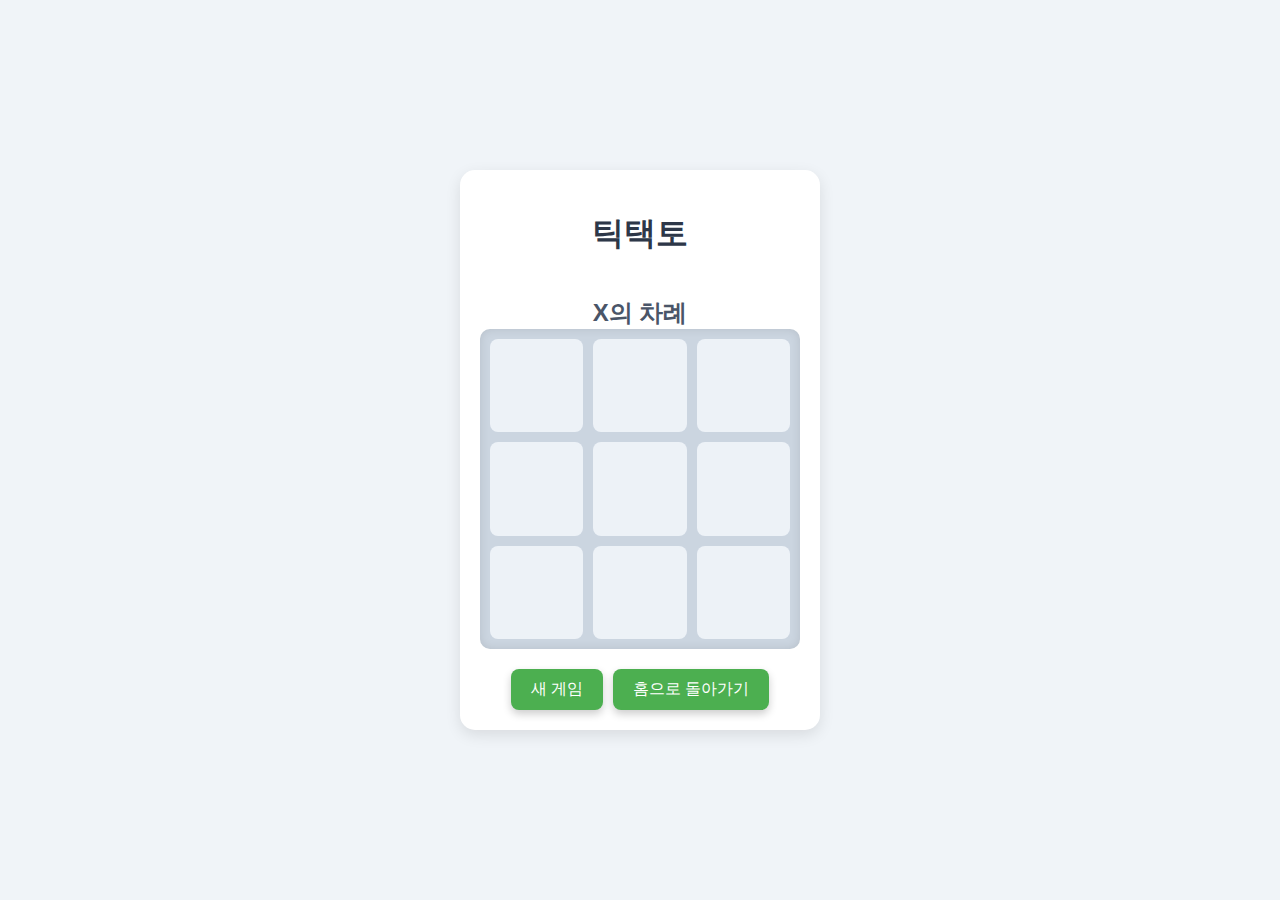
<file: games/tic-tac-toe/index.html>
<!DOCTYPE html>
<html lang="ko">
<head>
    <meta charset="UTF-8">
    <meta name="viewport" content="width=device-width, initial-scale=1.0">
    <title>틱택토</title>
    <style>
        body {
            display: flex;
            flex-direction: column;
            justify-content: center;
            align-items: center;
            min-height: 100vh;
            margin: 0;
            background-color: #f0f4f8;
            color: #2d3748;
            font-family: 'Noto Sans KR', sans-serif;
        }
        .game-container {
            background-color: white;
            border-radius: 15px;
            box-shadow: 0 5px 15px rgba(0,0,0,0.1);
            padding: 20px;
            text-align: center;
            margin: 20px;
            max-width: 90%;
            display: flex;
            flex-direction: column;
            align-items: center;
        }
        #gameBoard {
            display: grid;
            grid-template-columns: repeat(3, minmax(80px, 1fr)); /* Responsive cell size */
            grid-template-rows: repeat(3, minmax(80px, 1fr));
            gap: 10px;
            background-color: #cbd5e0;
            border-radius: 10px;
            padding: 10px;
            width: clamp(250px, 80vw, 300px); /* Responsive max width */
            height: clamp(250px, 80vw, 300px);
            box-shadow: inset 0 0 10px rgba(0,0,0,0.1);
        }
        .cell {
            background-color: #edf2f7;
            display: flex;
            justify-content: center;
            align-items: center;
            font-size: clamp(3em, 10vw, 4em); /* Responsive text size */
            font-weight: bold;
            color: #2d3748;
            cursor: pointer;
            border-radius: 8px;
            transition: background-color 0.2s;
        }
        .cell:hover {
            background-color: #e2e8f0;
        }
        .cell.x { color: #e53e3e; } /* Red for X */
        .cell.o { color: #3182ce; } /* Blue for O */

        #status {
            margin-top: 20px;
            font-size: 1.5em;
            font-weight: bold;
            color: #4a5568;
        }
        .button-group {
            margin-top: 20px;
            display: flex;
            gap: 10px;
            flex-wrap: wrap;
            justify-content: center;
        }
        .button-group button {
            background-color: #4CAF50;
            color: white;
            border: none;
            padding: 10px 20px;
            border-radius: 8px;
            cursor: pointer;
            font-size: 1em;
            transition: background-color 0.3s ease, transform 0.2s ease;
            box-shadow: 0 4px 8px rgba(0, 0, 0, 0.2);
        }
        .button-group button:hover {
            background-color: #45a049;
            transform: translateY(-2px);
        }
        #message-box {
            background-color: rgba(0, 0, 0, 0.8);
            color: white;
            padding: 20px;
            border-radius: 10px;
            position: fixed;
            top: 50%;
            left: 50%;
            transform: translate(-50%, -50%);
            z-index: 1000;
            display: none;
            font-size: 1.5em;
            text-align: center;
            box-shadow: 0 0 20px rgba(0, 0, 0, 0.5);
            max-width: 80%;
        }
    </style>
</head>
<body>
    <div class="game-container">
        <h1>틱택토</h1>
        <div id="status">X의 차례</div>
        <div id="gameBoard">
            <!-- Cells will be generated by JavaScript -->
        </div>
        <div class="button-group">
            <button onclick="resetGame()">새 게임</button>
            <button onclick="document.location.href='../../index.html'">홈으로 돌아가기</button>
        </div>
    </div>

    <div id="message-box"></div>

    <script>
        const gameBoard = document.getElementById('gameBoard');
        const statusDisplay = document.getElementById('status');
        const messageBox = document.getElementById('message-box');

        let board = ['', '', '', '', '', '', '', '', ''];
        let currentPlayer = 'X';
        let gameActive = true;

        const winningConditions = [
            [0, 1, 2], [3, 4, 5], [6, 7, 8], // Rows
            [0, 3, 6], [1, 4, 7], [2, 5, 8], // Columns
            [0, 4, 8], [2, 4, 6]             // Diagonals
        ];

        function showMessageBox(message) {
            messageBox.textContent = message;
            messageBox.style.display = 'block';
            setTimeout(() => {
                messageBox.style.display = 'none';
            }, 3000);
        }

        function createCells() {
            gameBoard.innerHTML = '';
            for (let i = 0; i < 9; i++) {
                const cell = document.createElement('div');
                cell.classList.add('cell');
                cell.dataset.index = i;
                cell.addEventListener('click', handleCellClick);
                gameBoard.appendChild(cell);
            }
        }

        function handleCellClick(event) {
            const clickedCell = event.target;
            const clickedCellIndex = parseInt(clickedCell.dataset.index);

            if (board[clickedCellIndex] !== '' || !gameActive) {
                return;
            }

            board[clickedCellIndex] = currentPlayer;
            clickedCell.textContent = currentPlayer;
            clickedCell.classList.add(currentPlayer.toLowerCase());

            checkResult();
        }

        function checkResult() {
            let roundWon = false;
            for (let i = 0; i < winningConditions.length; i++) {
                const winCondition = winningConditions[i];
                let a = board[winCondition[0]];
                let b = board[winCondition[1]];
                let c = board[winCondition[2]];

                if (a === '' || b === '' || c === '') {
                    continue;
                }
                if (a === b && b === c) {
                    roundWon = true;
                    break;
                }
            }

            if (roundWon) {
                showMessageBox(`${currentPlayer}의 승리! 🎉`);
                statusDisplay.textContent = `${currentPlayer} 승리!`;
                gameActive = false;
                return;
            }

            let roundDraw = !board.includes('');
            if (roundDraw) {
                showMessageBox('무승부! 🤝');
                statusDisplay.textContent = '무승부!';
                gameActive = false;
                return;
            }

            changePlayer();
        }

        function changePlayer() {
            currentPlayer = currentPlayer === 'X' ? 'O' : 'X';
            statusDisplay.textContent = `${currentPlayer}의 차례`;
        }

        function resetGame() {
            board = ['', '', '', '', '', '', '', '', ''];
            currentPlayer = 'X';
            gameActive = true;
            statusDisplay.textContent = `${currentPlayer}의 차례`;
            createCells();
        }

        window.addEventListener('load', () => {
            createCells();
        });
    </script>
</body>
</html>
</file>
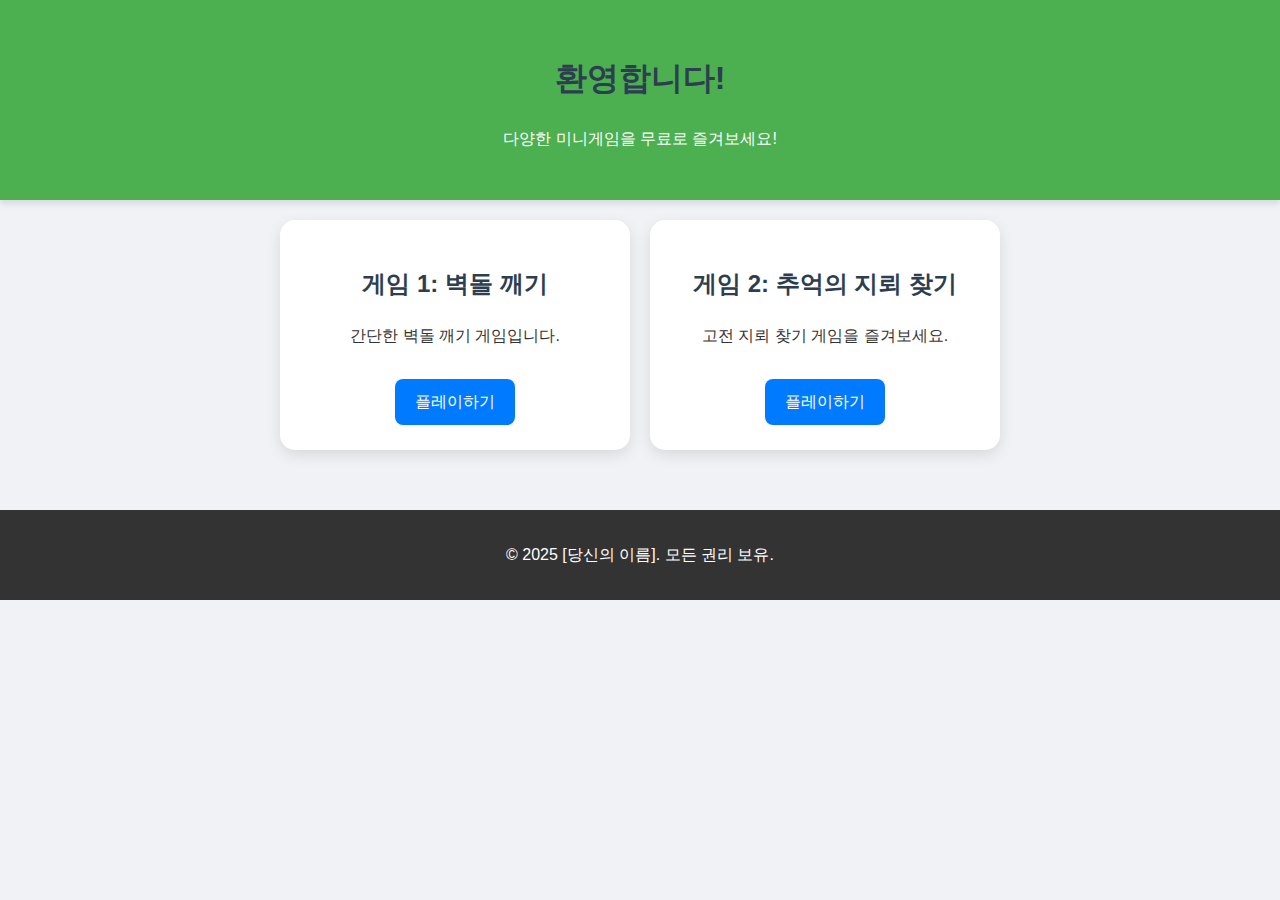
<file: main.html>
<!DOCTYPE html>
<html lang="ko">
<head>
    <meta charset="UTF-8">
    <meta name="viewport" content="width=device-width, initial-scale=1.0">
    <title>나만의 미니게임 천국</title>
    <link rel="stylesheet" href="style.css">
</head>
<body>
    <header>
        <h1>환영합니다!</h1>
        <p>다양한 미니게임을 무료로 즐겨보세요!</p>
    </header>

    <main id="game-list">
        <!-- 게임 목록이 여기에 표시됩니다 -->
        <section class="game-card">
            <h2>게임 1: 벽돌 깨기</h2>
            <p>간단한 벽돌 깨기 게임입니다.</p>
            <a href="games/brick-breaker/index.html" class="play-button">플레이하기</a>
        </section>

        <section class="game-card">
            <h2>게임 2: 추억의 지뢰 찾기</h2>
            <p>고전 지뢰 찾기 게임을 즐겨보세요.</p>
            <a href="games/minesweeper/index.html" class="play-button">플레이하기</a>
        </section>
        <!-- 더 많은 게임을 추가하세요 -->
    </main>

    <footer>
        <p>&copy; 2025 [당신의 이름]. 모든 권리 보유.</p>
    </footer>
</body>
</html>
</file>
<file: style.css>
body {
    font-family: 'Inter', sans-serif; /* 구글 폰트 Inter 사용을 권장합니다. */
    margin: 0;
    padding: 0;
    background-color: #f0f2f5;
    color: #333;
    line-height: 1.6;
}

header {
    background-color: #4CAF50;
    color: white;
    padding: 2rem 0;
    text-align: center;
    box-shadow: 0 4px 6px rgba(0,0,0,0.1);
}

h1, h2 {
    color: #2c3e50;
}

main {
    padding: 20px;
    display: flex;
    flex-wrap: wrap;
    justify-content: center;
    gap: 20px;
}

.game-card {
    background-color: white;
    border-radius: 15px;
    box-shadow: 0 5px 15px rgba(0,0,0,0.1);
    padding: 25px;
    text-align: center;
    width: 300px;
    transition: transform 0.3s ease, box-shadow 0.3s ease;
}

.game-card:hover {
    transform: translateY(-5px);
    box-shadow: 0 8px 20px rgba(0,0,0,0.15);
}

.play-button {
    display: inline-block;
    background-color: #007bff;
    color: white;
    padding: 10px 20px;
    border-radius: 8px;
    text-decoration: none;
    margin-top: 15px;
    transition: background-color 0.3s ease;
}

.play-button:hover {
    background-color: #0056b3;
}

footer {
    background-color: #333;
    color: white;
    text-align: center;
    padding: 1rem 0;
    margin-top: 40px;
}

/* 반응형 디자인 */
@media (max-width: 768px) {
    .game-card {
        width: 90%;
    }
}
</file>
